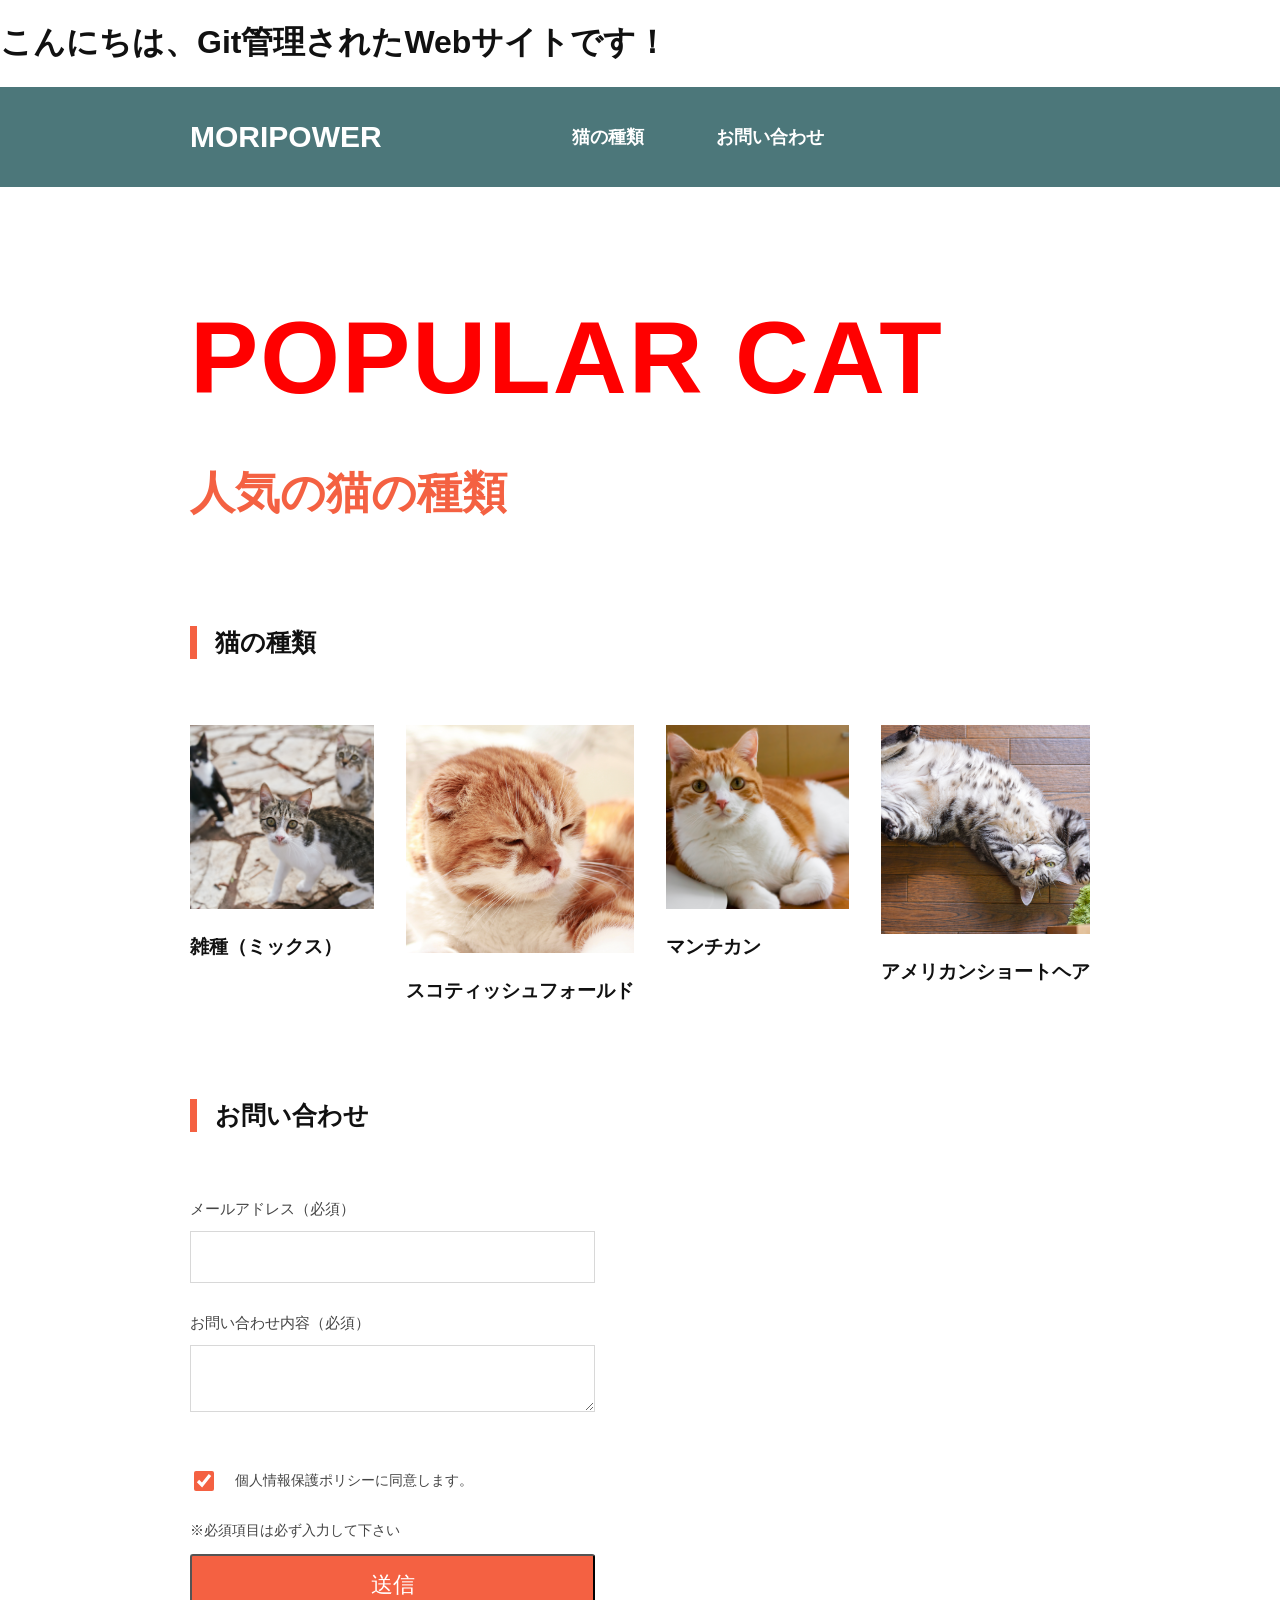
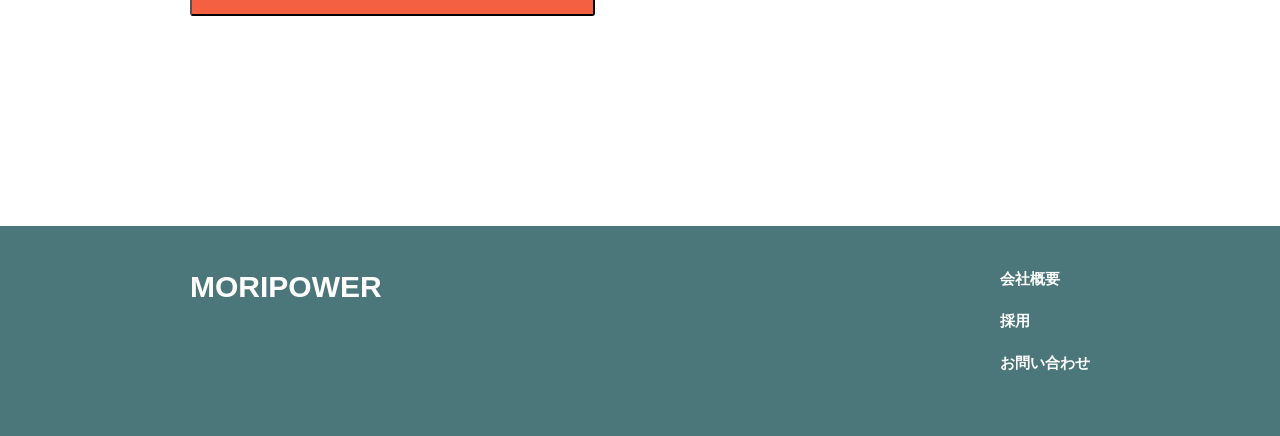
<file: index.html>
<!DOCTYPE html>
<html lang="ja">
<head>
  <meta charset="UTF-8">
    <title>マイサイト</title>

    <!-- Googleタグ (gtag.js) -->
    <script async src="https://www.googletagmanager.com/gtag/js?id=G-PRW56FN6L7"></script>
    <script>
      window.dataLayer = window.dataLayer || [];
      function gtag(){dataLayer.push(arguments);}
      gtag('js', new Date());

      gtag('config', 'G-PRW56FN6L7');
    </script>
<meta charset="UTF-8">
<meta name="viewport" content="width=device-width, initial-scale=1.0">
<title>MORIPOWER | 人気の猫の種類</title>
<link rel="stylesheet" href="style.css">

<!-- Google tag (gtag.js) -->
<script async src="https://www.googletagmanager.com/gtag/js?id=G-PRW56FN6L7"></script>
<script>
  window.dataLayer = window.dataLayer || [];
  function gtag(){dataLayer.push(arguments);}
  gtag('js', new Date());

  gtag('config', 'G-PRW56FN6L7');
</script>

</head>
<body>
  <h1>こんにちは、Git管理されたWebサイトです！</h1>
<header class="site-header"><div class="header-inner"><a class="logo" href="#top">MORIPOWER</a><nav><a href="#cats">猫の種類</a><a href="#contact">お問い合わせ</a></nav></div></header>
<main id="top" class="container"><section class="hero"><h1>POPULAR CAT</h1><p>人気の猫の種類</p></section><section id="cats" class="section"><h2>猫の種類</h2><div class="cat-grid"><article><img src="cat01.png" alt="雑種の猫"><h3>雑種（ミックス）</h3></article><article><img src="cat02.png" alt="スコティッシュフォールド"><h3>スコティッシュフォールド</h3></article><article><img src="cat03.png" alt="マンチカン"><h3>マンチカン</h3></article><article><img src="cat04.png" alt="アメリカンショートヘア"><h3>アメリカンショートヘア</h3></article></div></section><section id="contact" class="section contact-section"><h2>お問い合わせ</h2><form class="contact-form"><label>メールアドレス（必須）<input type="email" required></label><label>お問い合わせ内容（必須）<textarea required></textarea></label><label class="agree"><input type="checkbox" required checked>個人情報保護ポリシーに同意します。</label><p>※必須項目は必ず入力して下さい</p><button>送信</button></form></section></main>
<footer class="site-footer"><div class="footer-inner"><span class="logo">MORIPOWER</span><nav><a href="#">会社概要</a><a href="#">採用</a><a href="#contact">お問い合わせ</a></nav></div></footer></body>
</html>
</file>
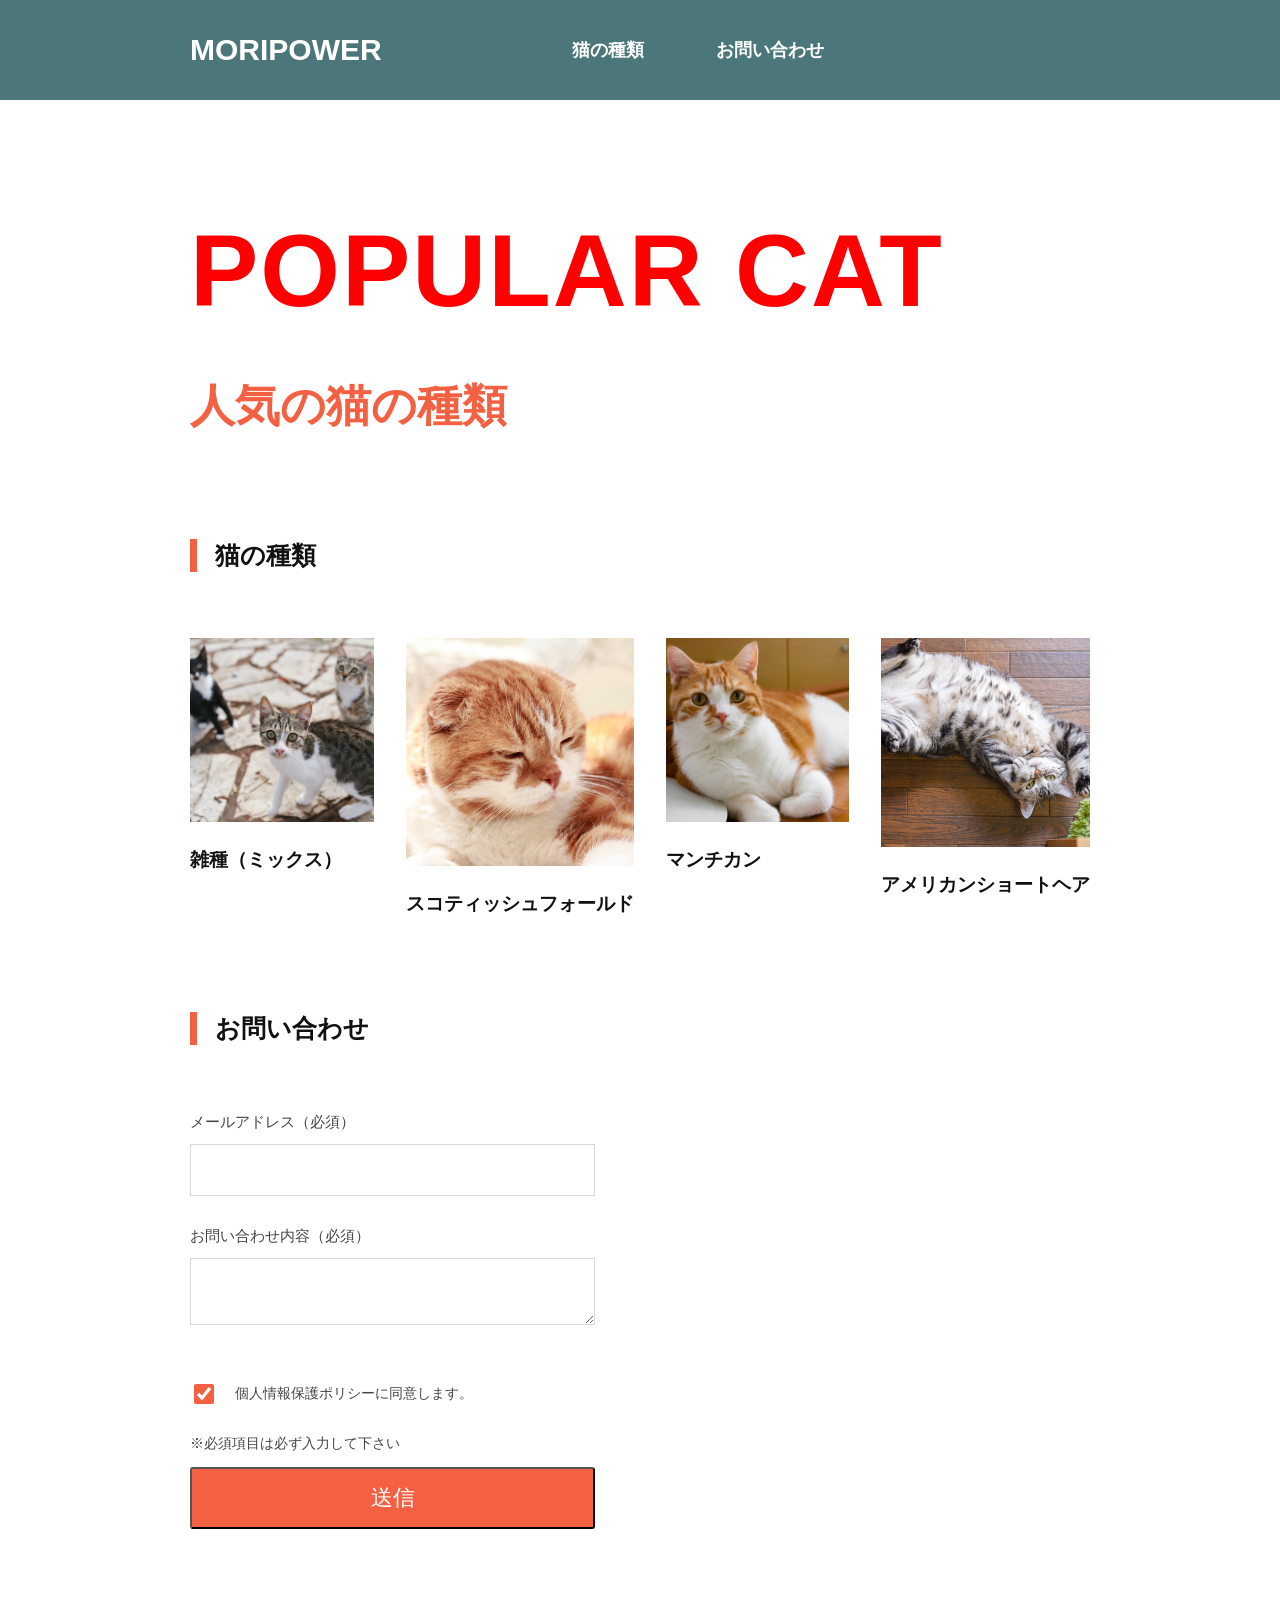
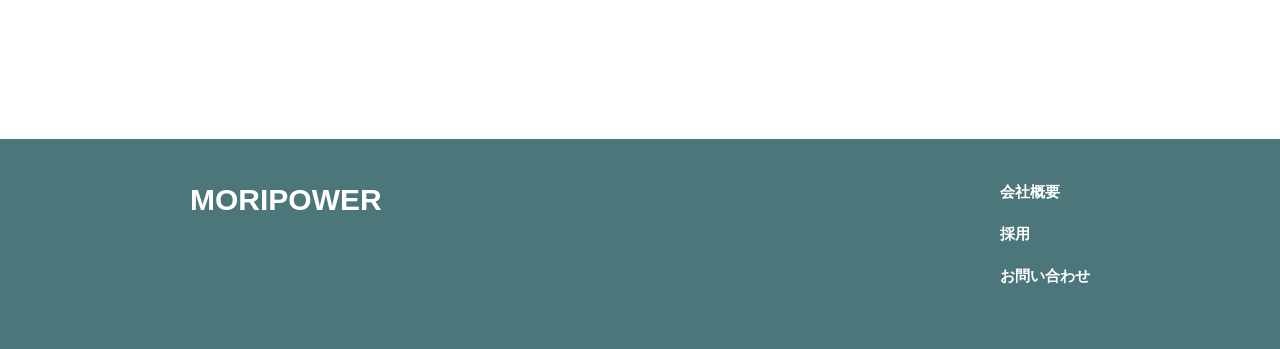
<file: hanson1/index.html>
<!DOCTYPE html>
<html lang="ja"><head><meta charset="UTF-8"><meta name="viewport" content="width=device-width, initial-scale=1.0"><title>MORIPOWER | 人気の猫の種類</title><link rel="stylesheet" href="style.css"></head><body>
<header class="site-header"><div class="header-inner"><a class="logo" href="#top">MORIPOWER</a><nav><a href="#cats">猫の種類</a><a href="#contact">お問い合わせ</a></nav></div></header>
<main id="top" class="container"><section class="hero"><h1>POPULAR CAT</h1><p>人気の猫の種類</p></section><section id="cats" class="section"><h2>猫の種類</h2><div class="cat-grid"><article><img src="cat01.png" alt="雑種の猫"><h3>雑種（ミックス）</h3></article><article><img src="cat02.png" alt="スコティッシュフォールド"><h3>スコティッシュフォールド</h3></article><article><img src="cat03.png" alt="マンチカン"><h3>マンチカン</h3></article><article><img src="cat04.png" alt="アメリカンショートヘア"><h3>アメリカンショートヘア</h3></article></div></section><section id="contact" class="section contact-section"><h2>お問い合わせ</h2><form class="contact-form"><label>メールアドレス（必須）<input type="email" required></label><label>お問い合わせ内容（必須）<textarea required></textarea></label><label class="agree"><input type="checkbox" required checked>個人情報保護ポリシーに同意します。</label><p>※必須項目は必ず入力して下さい</p><button>送信</button></form></section></main>
<footer class="site-footer"><div class="footer-inner"><span class="logo">MORIPOWER</span><nav><a href="#">会社概要</a><a href="#">採用</a><a href="#contact">お問い合わせ</a></nav></div></footer></body></html>
</file>
<file: style.css>
@charset "utf-8";
:root{--teal:#4c777a;--coral:#f46142}*{box-sizing:border-box}html{scroll-behavior:smooth}body{margin:0;color:#111;font-family:Arial,"Yu Gothic",Meiryo,sans-serif}a{color:inherit;text-decoration:none}.site-header{height:100px;background:var(--teal);color:#fff}.header-inner,.footer-inner{max-width:900px;height:100%;margin:auto;display:flex;align-items:center}.logo{font-size:30px;font-weight:700}.site-header nav{display:flex;gap:72px;margin-left:190px;font-size:18px;font-weight:bold}.container{max-width:900px;margin:auto}.hero{padding:120px 0 103px}.hero h1{margin:0;color:#ff0000;font-size:clamp(70px,8vw,140px);line-height:1;font-weight:800;letter-spacing:2px}.hero p{margin:54px 0 0;color:var(--coral);font-size:45px;font-weight:700}.section h2{margin:0 0 66px;padding-left:18px;border-left:7px solid var(--coral);font-size:25px}.cat-grid{display:grid;grid-template-columns:repeat(4,1fr);gap:32px}.cat-grid img{display:block;width:100%;aspect-ratio:1;object-fit:cover}.cat-grid h3{margin:25px 0 0;white-space:nowrap;font-size:19px}.contact-section{margin-top:95px;padding-bottom:210px}.contact-section h2{margin-bottom:68px}.contact-form{width:405px}.contact-form label:not(.agree){display:block;margin-bottom:12px;color:#444;font-size:15px}.contact-form input[type=email],.contact-form textarea{display:block;width:100%;border:1px solid #d8d8d8;padding:10px;background:#fff}.contact-form input[type=email]{height:52px;margin-top:12px;margin-bottom:31px}.contact-form textarea{height:67px;margin-top:12px;margin-bottom:56px}.agree{display:flex;align-items:center;gap:18px;color:#444;font-size:14px}.agree input{width:20px;height:20px;accent-color:var(--coral)}.contact-form p{margin:28px 0 14px;color:#444;font-size:14px}.contact-form button{width:100%;height:62px;background:var(--coral);color:#fff;font-size:22px;border-radius:3px}.site-footer{height:210px;background:var(--teal);color:#fff}.footer-inner{align-items:flex-start;padding-top:44px;justify-content:space-between}.footer-inner nav{display:flex;flex-direction:column;gap:23px;font-size:15px;font-weight:bold}@media(max-width:900px){.container,.header-inner,.footer-inner{width:calc(100% - 48px)}.site-header nav{margin-left:auto;gap:24px}.cat-grid{gap:16px}}@media(max-width:600px){.site-header{height:76px}.logo{font-size:23px}.site-header nav{font-size:13px;gap:14px}.hero{padding:80px 0 70px}.hero h1{font-size:54px}.hero p{margin-top:28px;font-size:28px}.cat-grid{grid-template-columns:repeat(2,1fr);row-gap:28px}.cat-grid h3{margin-top:12px;font-size:13px}.contact-section{margin-top:70px;padding-bottom:100px}.contact-form{width:100%}}
</file>
<file: hanson1/style.css>
@charset "utf-8";
:root{--teal:#4c777a;--coral:#f46142}*{box-sizing:border-box}html{scroll-behavior:smooth}body{margin:0;color:#111;font-family:Arial,"Yu Gothic",Meiryo,sans-serif}a{color:inherit;text-decoration:none}.site-header{height:100px;background:var(--teal);color:#fff}.header-inner,.footer-inner{max-width:900px;height:100%;margin:auto;display:flex;align-items:center}.logo{font-size:30px;font-weight:700}.site-header nav{display:flex;gap:72px;margin-left:190px;font-size:18px;font-weight:bold}.container{max-width:900px;margin:auto}.hero{padding:120px 0 103px}.hero h1{margin:0;color:#ff0000;font-size:clamp(70px,8vw,140px);line-height:1;font-weight:800;letter-spacing:2px}.hero p{margin:54px 0 0;color:var(--coral);font-size:45px;font-weight:700}.section h2{margin:0 0 66px;padding-left:18px;border-left:7px solid var(--coral);font-size:25px}.cat-grid{display:grid;grid-template-columns:repeat(4,1fr);gap:32px}.cat-grid img{display:block;width:100%;aspect-ratio:1;object-fit:cover}.cat-grid h3{margin:25px 0 0;white-space:nowrap;font-size:19px}.contact-section{margin-top:95px;padding-bottom:210px}.contact-section h2{margin-bottom:68px}.contact-form{width:405px}.contact-form label:not(.agree){display:block;margin-bottom:12px;color:#444;font-size:15px}.contact-form input[type=email],.contact-form textarea{display:block;width:100%;border:1px solid #d8d8d8;padding:10px;background:#fff}.contact-form input[type=email]{height:52px;margin-top:12px;margin-bottom:31px}.contact-form textarea{height:67px;margin-top:12px;margin-bottom:56px}.agree{display:flex;align-items:center;gap:18px;color:#444;font-size:14px}.agree input{width:20px;height:20px;accent-color:var(--coral)}.contact-form p{margin:28px 0 14px;color:#444;font-size:14px}.contact-form button{width:100%;height:62px;background:var(--coral);color:#fff;font-size:22px;border-radius:3px}.site-footer{height:210px;background:var(--teal);color:#fff}.footer-inner{align-items:flex-start;padding-top:44px;justify-content:space-between}.footer-inner nav{display:flex;flex-direction:column;gap:23px;font-size:15px;font-weight:bold}@media(max-width:900px){.container,.header-inner,.footer-inner{width:calc(100% - 48px)}.site-header nav{margin-left:auto;gap:24px}.cat-grid{gap:16px}}@media(max-width:600px){.site-header{height:76px}.logo{font-size:23px}.site-header nav{font-size:13px;gap:14px}.hero{padding:80px 0 70px}.hero h1{font-size:54px}.hero p{margin-top:28px;font-size:28px}.cat-grid{grid-template-columns:repeat(2,1fr);row-gap:28px}.cat-grid h3{margin-top:12px;font-size:13px}.contact-section{margin-top:70px;padding-bottom:100px}.contact-form{width:100%}}
</file>
